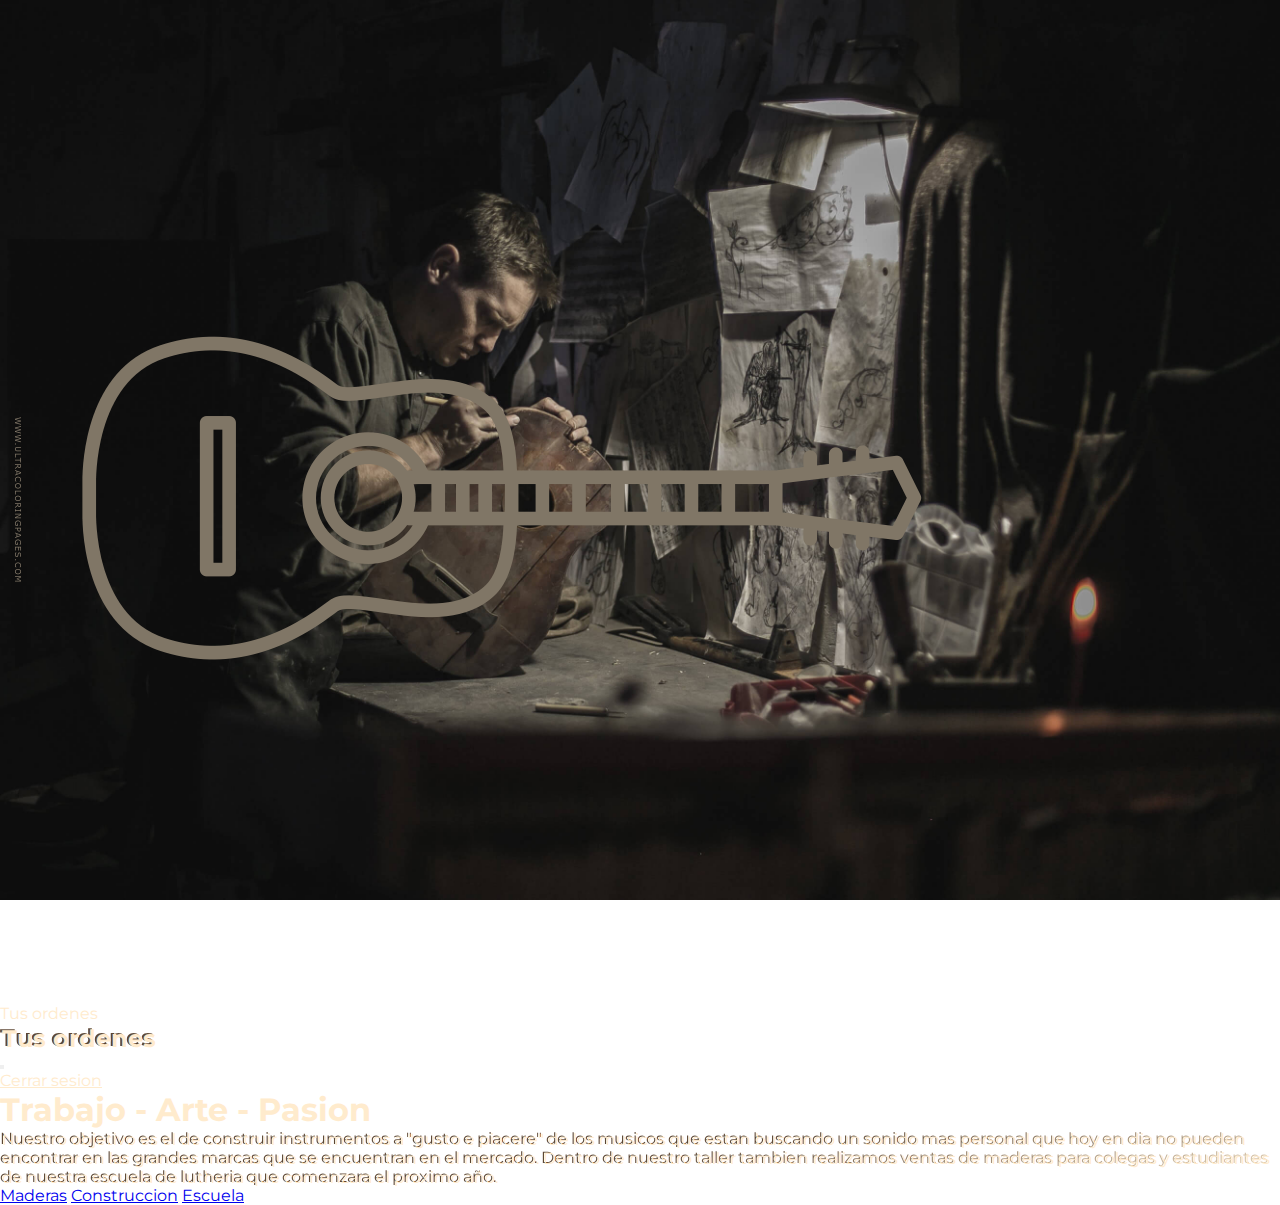
<file: inicio.html>
<!DOCTYPE html>
<html lang="en">
  <head>
    <meta charset="UTF-8" />
    <meta http-equiv="X-UA-Compatible" content="IE=edge" />
    <meta name="viewport" content="width=device-width, initial-scale=1.0" />
    <meta name="description" content="Taller de lutheria en el cual se venden maderas, se construyen instrumentos y se dictan clases de lutheria"/>
    <meta name="keywords" content="musica, instrumentos, maderas, guitarras, bajos, cuerdas frotadas, escuela, cursos, formacion">
    <meta name="author" content="Franco Ariel Parente"/>
    <link
      href="https://cdn.jsdelivr.net/npm/bootstrap@5.2.0/dist/css/bootstrap.min.css"
      rel="stylesheet"
      integrity="sha384-gH2yIJqKdNHPEq0n4Mqa/HGKIhSkIHeL5AyhkYV8i59U5AR6csBvApHHNl/vI1Bx"
      crossorigin="anonymous"
    />
    <link
      rel="stylesheet"
      href="https://cdnjs.cloudflare.com/ajax/libs/animate.css/4.1.1/animate.min.css"
    />
    <link
      href="https://fonts.googleapis.com/css2?family=Montserrat&display=swap"
      rel="stylesheet"
    />
    <link rel="stylesheet" href="css/style.css" />
    <link rel="shortcut icon" href="css/img/favicon/gtr.png"/>
    <title>Maderas Musicales</title>
  </head>
  <body class="inicio text-center justify-content-center">
    <header class="row">
      <nav class="d-flex flex-column flex-sm-row navbar px-3">
        <a class="col-6 col-md-2 animate__animated animate__rollIn" href="inicio.html">
          <img src="css/img/logo/logo.png" class="img-fluid w-md-75" alt="logoweb" />
        </a>
        <div class="d-flex flex-column">
          <h5 id="bienvenida"></h5>
          <a
            type="button"
            data-bs-toggle="modal"
            data-bs-target="#exampleModal"
            id="orders"
            class="text-warning py-2"
            >Tus ordenes</a
          >
          <div
            class="modal fade"
            id="exampleModal"
            tabindex="-1"
            aria-labelledby="exampleModalLabel"
            aria-hidden="true"
          >
            <div class="modal-dialog">
              <div class="modal-content">
                <div class="modal-header bg-secondary">
                  <h2 class="modal-title" id="exampleModalLabel">
                    Tus ordenes
                  </h2>
                  <button
                    type="button"
                    class="btn-close text-warning"
                    data-bs-dismiss="modal"
                    aria-label="Close"
                  ></button>
                </div>
                <div class="modal-body bg-dark" id="modalContainer"></div>
              </div>
            </div>
          </div>
          <a class="text-warning" href="./index.html" id="cierreSesion"
            >Cerrar sesion</a
          >
        </div>
      </nav>
    </header>
    <main class="row animate__animated animate__fadeIn justify-content-center">
      <h1 class="display-1">Trabajo - Arte - Pasion</h1>
      <p class="fs-3 py-1">
        Nuestro objetivo es el de construir instrumentos a "gusto e piacere" de
        los musicos que estan buscando un sonido mas personal que hoy en dia no
        pueden encontrar en las grandes marcas que se encuentran en el mercado.
        Dentro de nuestro taller tambien realizamos ventas de maderas para
        colegas y estudiantes de nuestra escuela de lutheria que comenzara el
        proximo año.
      </p>
      <div class="row col-10 col-sm-6 col-md-4 col-lg-3">
          <a
            class="btn btn-lg text-warning bg-dark p-1 m-1"
            href="pages/maderas.html"
            role="button"
            >Maderas</a
          >
          <a
            class="btn btn-lg text-warning bg-dark p-1 m-1"
            href="pages/construccion.html"
            role="button"
            >Construccion</a
          >
          <a
            class="btn btn-lg text-warning bg-dark p-1 m-1"
            href="pages/escuela.html"
            role="button"
            >Escuela</a
          >
      </div>
    </main>
    <script
      src="https://cdn.jsdelivr.net/npm/bootstrap@5.2.0/dist/js/bootstrap.bundle.min.js"
      integrity="sha384-A3rJD856KowSb7dwlZdYEkO39Gagi7vIsF0jrRAoQmDKKtQBHUuLZ9AsSv4jD4Xa"
      crossorigin="anonymous"
    ></script>
    <script type="module" src="js/inicio.js" type="module"></script>
  </body>
</html>
</file>
<file: css/style.css>
*{
    margin: 0;
    padding: 0;
    box-sizing: border-box;
;

}

body{
    color: #ffebcd;
    font-family: 'Montserrat';
}

header div a{
    color: blanchedalmond !important
}

.index{
    background-image: url(../css/img/backgrounds/index.jpg);
    background-size: cover;
    background-position: center;
    background-attachment: fixed;
    overflow: hidden;
}

.inicio{
    background-image: url(../css/img/backgrounds/inicio.jpg);
    background-size:cover ;
    background-position: center;
    background-attachment: fixed;
    
}

.construccion{
    background-image: url(../css/img/backgrounds/construccion.jpg);
    background-size:cover;
    background-position: center;
    background-attachment: fixed;
}

.construccion main h1, h2, p{
    color:transparent;
    background: linear-gradient(351deg, rgba(255,235,205,1) 0%, rgba(93,70,50,1) 50%);
    text-shadow: 2px 1px blanchedalmond;
    -webkit-background-clip: text;
}

.escuela{
    background-image: url(../css/img/backgrounds/escuela.jpg);
    background-size:cover;
    background-position:center;
    background-attachment: fixed;
    color:blanchedalmond;
}
.escuela main h1, h2, p{
    color:transparent;
    background: linear-gradient(351deg, rgba(255,235,205,1) 0%, rgba(93,70,50,1) 50%);
    text-shadow: 2px 1px blanchedalmond;
    -webkit-background-clip: text;
}

.maderas{
    background-image: url(../css/img/backgrounds/maderas.jpg);
    background-size:cover;
    background-position:center;
    background-attachment: fixed;
    color: blanchedalmond;
}


ul{
    list-style: none;
}


.animate__animated.animate__fadeIn {
    --animate-duration: 3s;
}
</file>
